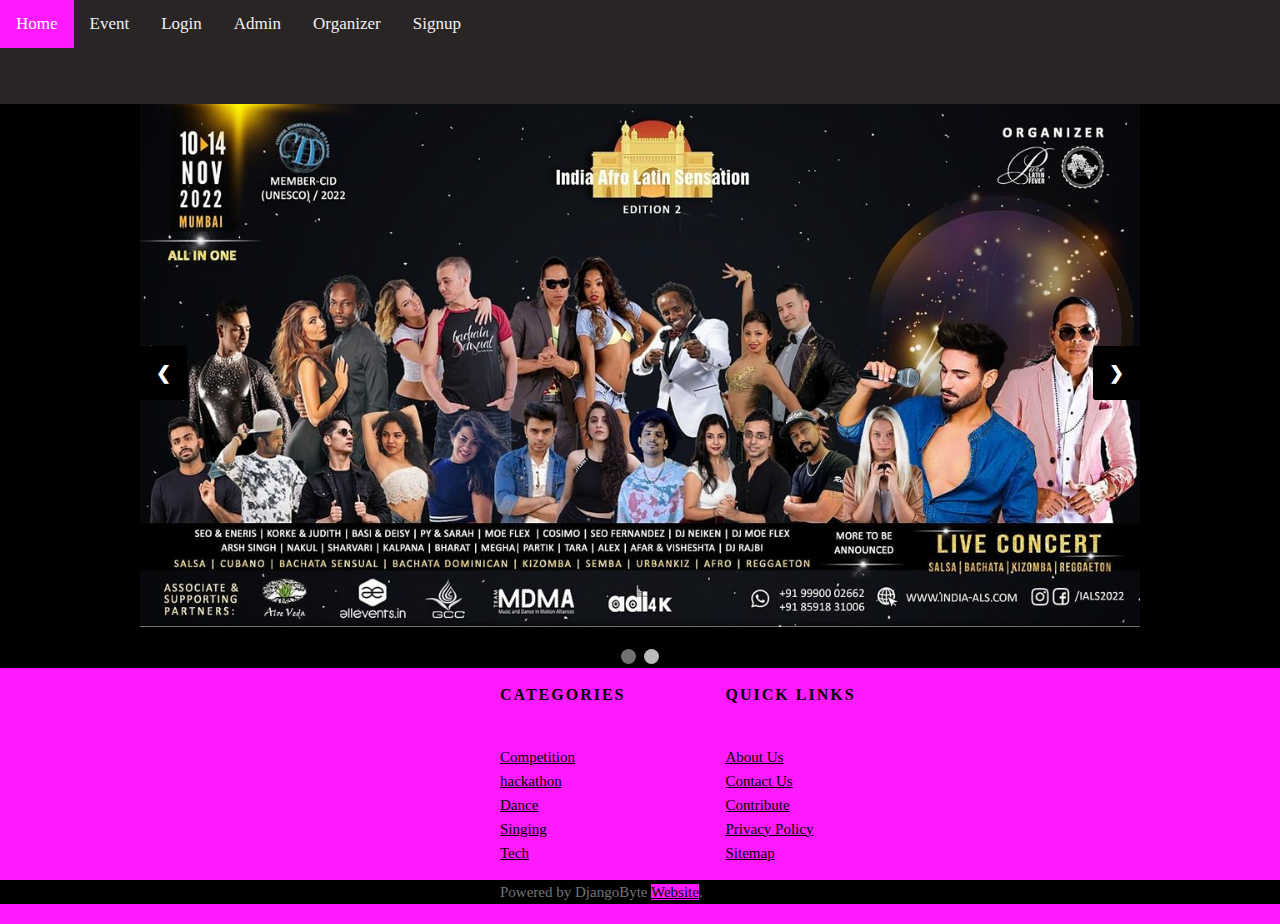
<file: index.html>
<!DOCTYPE html>
<html lang="en">
<head>
    <meta charset="UTF-8">
    <meta http-equiv="X-UA-Compatible" content="IE=edge">
    <meta name="viewport" content="width=device-width, initial-scale=1.0">
    <link rel="stylesheet" href="/index.css">
    <link href="/event.html">
    <link src="/index.js">
    <link href="/login.html">
    <link href="/org.html">
    <title>EMS</title>
</head>
<body>
    <div class="topnav">
        <a class="active" href="#home">Home</a>
        <a href="/event.html">Event</a>
        <a href="/login.html">Login</a>
        <a href="/admin.html">Admin</a>
        <a href="/org.html">Organizer</a>
        <a href="/signup.html">Signup</a>
        <p>Powered By Team DjangoByte</p>
    </div>
    <div class="slideshow-container">

        <!-- Full-width images with number and caption text -->
        <div class="mySlides fade">
          
          <img class="qwe" src="/71b8553dff12d7fc14367e040381a4c4af4f410183419170e9ad5e35afb8662e-rimg-w1200-h628-gmir.jpg" style="width:100%">
       
        </div>
      
        
      
        <div class="mySlides fade">
         
          <img class="qwe" src="/arijit-singh-live-in-concert.png" style="width:100%">
        
        </div>
      
        <!-- Next and previous buttons -->
        <a class="prev" onclick="plusSlides(-1)">&#10094;</a>
        <a class="next" onclick="plusSlides(1)">&#10095;</a>
      </div>
      <br>
      
      <!-- The dots/circles -->
      <div style="text-align:center">
        <span class="dot" onclick="currentSlide(1)"></span>
        <span class="dot" onclick="currentSlide(2)"></span>
     
      </div>
    </div>
    <footer class="site-footer">
      <div class="rty">

          <div class="col1">
            <h6>Categories</h6>
            <ul class="footer-links">
              <li><a href="http://scanfcode.com/category/c-language/">Competition</a></li>
              <li><a href="http://scanfcode.com/category/front-end-development/">hackathon</a></li>
              <li><a href="http://scanfcode.com/category/back-end-development/">Dance</a></li>
              <li><a href="http://scanfcode.com/category/java-programming-language/">Singing</a></li>
              <li><a href="http://scanfcode.com/category/android/">Tech</a></li>
              
            </ul>
          </div>

          <div class="col2">
            <h6>Quick Links</h6>
            <ul class="footer-links">
              <li><a href="http://scanfcode.com/about/">About Us</a></li>
              <li><a href="http://scanfcode.com/contact/">Contact Us</a></li>
              <li><a href="http://scanfcode.com/contribute-at-scanfcode/">Contribute</a></li>
              <li><a href="http://scanfcode.com/privacy-policy/">Privacy Policy</a></li>
              <li><a href="http://scanfcode.com/sitemap/">Sitemap</a></li>
            </ul>
          </div>
        
        
  </div>
      <div class="container">
        <div class="row">
          <div class="col-md-8 col-sm-6 col-xs-12">
            <p class="copyright-text">Powered by DjangoByte
         <a href="#">Website</a>.
            </p>
          </div>

         
        </div>
      
    </footer>
      <script>
        let slideIndex = 0;
        showSlides();
        
        function showSlides() {
          let i;
          let slides = document.getElementsByClassName("mySlides");
          let dots = document.getElementsByClassName("dot");
          for (i = 0; i < slides.length; i++) {
            slides[i].style.display = "none";  
          }
          slideIndex++;
          if (slideIndex > slides.length) {slideIndex = 1}    
          for (i = 0; i < dots.length; i++) {
            dots[i].className = dots[i].className.replace(" active", "");
          }
          slides[slideIndex-1].style.display = "block";  
          dots[slideIndex-1].className += " active";
          setTimeout(showSlides, 2000); // Change image every 2 seconds
        }
        </script>
        
    
    
</body>
</html>
</file>
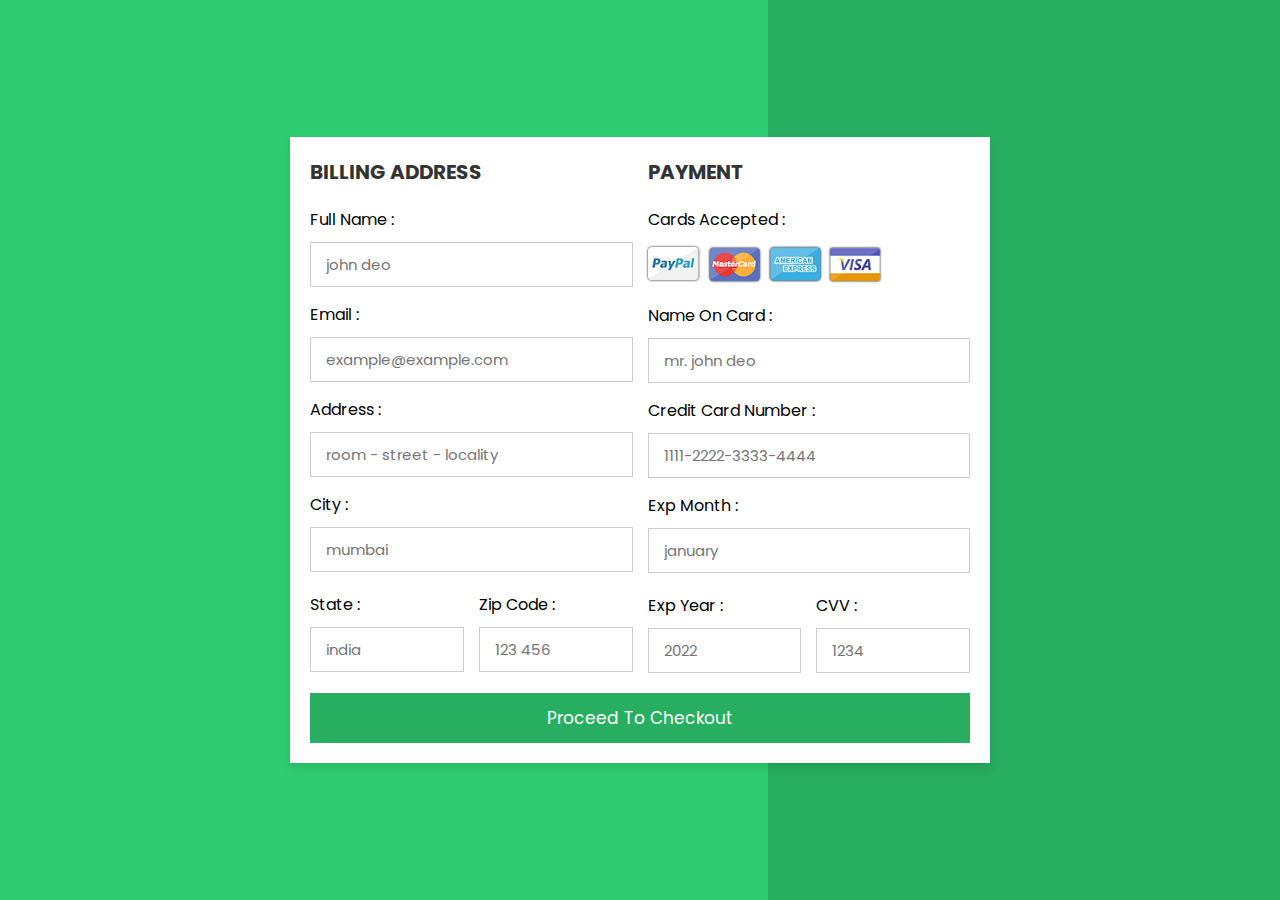
<file: index1.html>
<!DOCTYPE html>
<html lang="en">
<head>
    <meta charset="UTF-8">
    <meta http-equiv="X-UA-Compatible" content="IE=edge">
    <meta name="viewport" content="width=device-width, initial-scale=1.0">
    
    <!-- custom css file link  -->
    <link rel="stylesheet" href="/style.css">

</head>
<body>

<div class="container">

    <form action="">

        <div class="row">

            <div class="col">

                <h3 class="title">billing address</h3>

                <div class="inputBox">
                    <span>full name :</span>
                    <input type="text" placeholder="john deo">
                </div>
                <div class="inputBox">
                    <span>email :</span>
                    <input type="email" placeholder="example@example.com">
                </div>
                <div class="inputBox">
                    <span>address :</span>
                    <input type="text" placeholder="room - street - locality">
                </div>
                <div class="inputBox">
                    <span>city :</span>
                    <input type="text" placeholder="mumbai">
                </div>

                <div class="flex">
                    <div class="inputBox">
                        <span>state :</span>
                        <input type="text" placeholder="india">
                    </div>
                    <div class="inputBox">
                        <span>zip code :</span>
                        <input type="text" placeholder="123 456">
                    </div>
                </div>

            </div>

            <div class="col">

                <h3 class="title">payment</h3>

                <div class="inputBox">
                    <span>cards accepted :</span>
                    <img src="/card_img.png" alt="">
                </div>
                <div class="inputBox">
                    <span>name on card :</span>
                    <input type="text" placeholder="mr. john deo">
                </div>
                <div class="inputBox">
                    <span>credit card number :</span>
                    <input type="number" placeholder="1111-2222-3333-4444">
                </div>
                <div class="inputBox">
                    <span>exp month :</span>
                    <input type="text" placeholder="january">
                </div>

                <div class="flex">
                    <div class="inputBox">
                        <span>exp year :</span>
                        <input type="number" placeholder="2022">
                    </div>
                    <div class="inputBox">
                        <span>CVV :</span>
                        <input type="text" placeholder="1234">
                    </div>
                </div>

            </div>
    
        </div>

        <input type="submit" value="proceed to checkout" class="submit-btn">

    </form>

</div>    
    
</body>
</html>
</file>
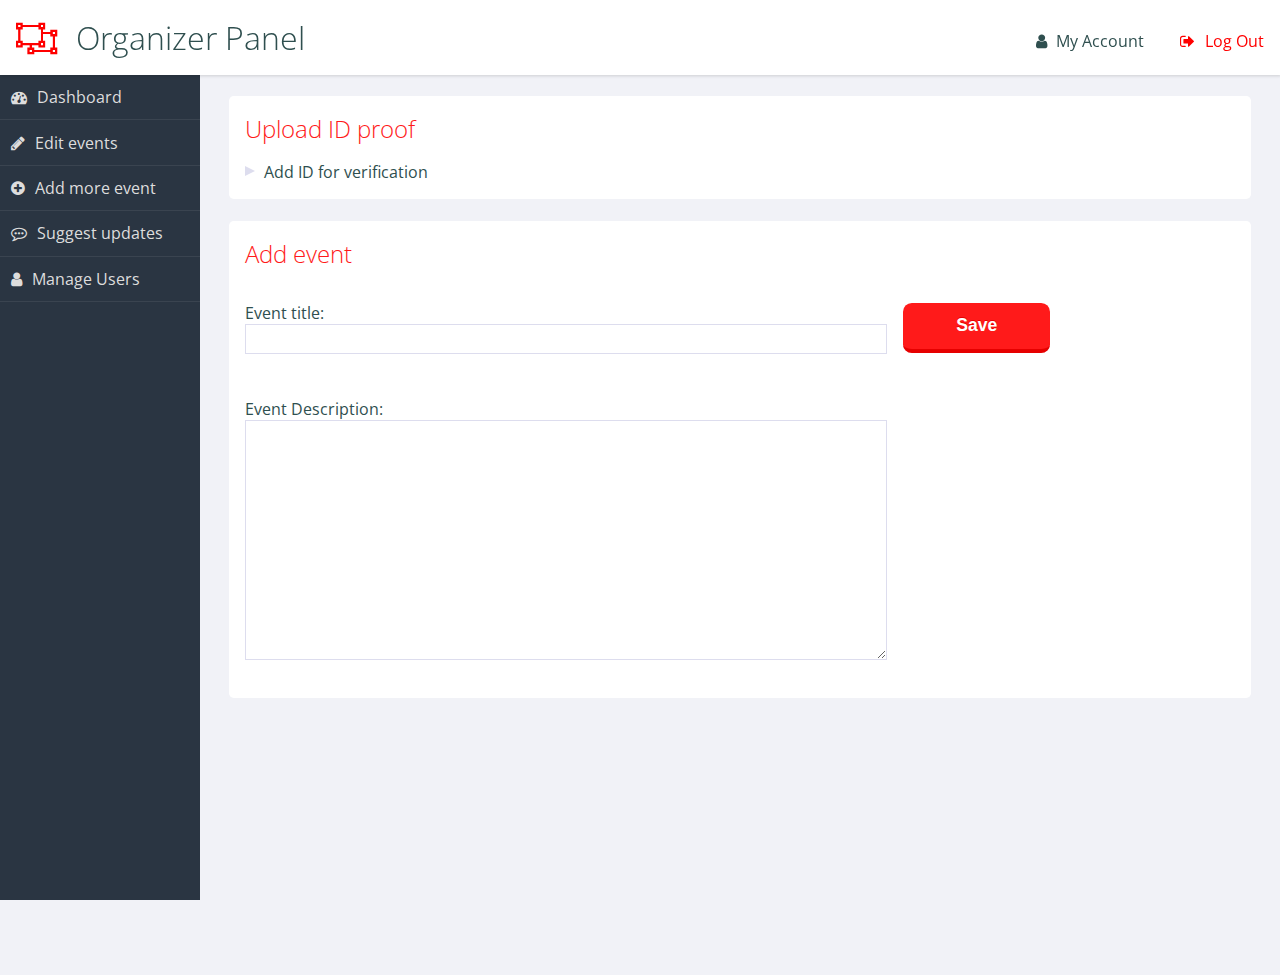
<file: org.html>
<html>
<head>
<link rel="stylesheet" href="https://fonts.googleapis.com/icon?family=Material+Icons" >
<link rel="stylesheet" href = "admin.css"  type ="text/css" ><header role="banner">
</head>
<body>
    

    <h1>Organizer Panel</h1>
    <ul class="utilities">
      <br>
      <li class="users"><a href="#">My Account</a></li>
      <li class="logout warn"><a href="">Log Out</a></li>
    </ul>
  </header>
  
  <nav role='navigation'>
    <ul class="main">
      <li class="dashboard"><a href="admindashboard">Dashboard</a></li>
      <li class="edit"><a href="#">Edit events</a></li>
      <li class="write"><a href="#">Add more event</a></li>
      <li class="comments"><a href="#">Suggest updates</a></li>
      <li class="users"><a href="#">Manage Users</a></li>
    </ul>
  </nav>
  
  <main role="main">
    
    <section class="panel important">
      <h2>Upload ID proof</h2>
      <ul class = "main">
        <li class="write"><a href="#">Add ID for verification</a></li>
      </ul>
    </section>
    
    <section class="panel important">
      <h2>Add event</h2>
        <form action="<?php echo $_SERVER['PHP_SELF']; ?>" method="post">
          <div class="twothirds">
            Event title:<br/>
            <input type="text" name="title" size="40"/><br/><br/>
            Event Description:<br/>    
            <textarea name="newstext" rows="15" cols="67"></textarea><br/>  
          </div>
          <div>
            <input type="submit" name="submit" value="Save" />
          </div>
          </div>
        </form>

        
       
    </section>
    
  
  </main>
</body>
  </html>
</file>
<file: index.css>
*{
  background-color: black ;
}
body{
  padding: 0%;
  margin: 0%;
}
.topnav {
    background-color: rgb(41, 37, 37);
    overflow: hidden;
  }
  .topnav p{
    color: #f2f2f2;
    padding-left: 1300px;
    background-color:rgb(41, 37, 37) ;
  }
  
  /* Style the links inside the navigation bar */
  .topnav a {
    float: left;
    color: #f2f2f2;
    text-align: center;
    padding: 14px 16px;
    text-decoration: none;
    font-size: 17px;
    background-color:  rgb(41, 37, 37);
  }
  
  /* Change the color of links on hover */
  .topnav a:hover {
    background-color: #ff1aff;
    color:  rgb(41, 37, 37);
  }
  
  /* Add a color to the active/current link */
  .topnav a.active {
    background-color: #ff1aff;
    color: white;
  }
  * {box-sizing:border-box}

/* Slideshow container */
.slideshow-container {
  max-width: 1000px;
  position: relative;
  margin: auto;
}
.qwe{
    height: 100%;
}

/* Hide the images by default */
.mySlides {
  display: none;
}

/* Next & previous buttons */
.prev, .next {
  cursor: pointer;
  position: absolute;
  top: 50%;
  width: auto;
  margin-top: -22px;
  padding: 16px;
  color: white;
  font-weight: bold;
  font-size: 18px;
  transition: 0.6s ease;
  border-radius: 0 3px 3px 0;
  user-select: none;
}

/* Position the "next button" to the right */
.next {
  right: 0;
  border-radius: 3px 0 0 3px;
}

/* On hover, add a black background color with a little bit see-through */
.prev:hover, .next:hover {
  background-color: rgba(0,0,0,0.8);
}

/* Caption text */
/* Number text (1/3 etc) */
.numbertext {
  color: #f2f2f2;
  font-size: 12px;
  padding: 8px 12px;
  position: absolute;
  top: 0;
}

/* The dots/bullets/indicators */
.dot {
  cursor: pointer;
  height: 15px;
  width: 15px;
  margin: 0 2px;
  background-color: #bbb;
  border-radius: 50%;
  display: inline-block;
  transition: background-color 0.6s ease;
}

.active, .dot:hover {
  background-color: #717171;
}

/* Fading animation */
.fade {
  animation-name: fade;
  animation-duration: 1.5s;
}

@keyframes fade {
  from {opacity: .4}
  to {opacity: 1}
}
.site-footer
{
  background-color:#ff1aff;
  padding:10px 0 20px;
  font-size:15px;
  line-height:24px;
  color:#737373;
}
.container{
    display: flex;
    
}
.col-xs-6 col-md-3{
    padding: 200px;
}
.site-footer hr
{
  border-top-color:#bbb;
  opacity:0.5;
  background-color: #ff1aff;
}
.site-footer hr.small
{
  margin:20px 0;
  background-color: #ff1aff;
}
.site-footer h6
{
  color:black;
  font-size:16px;
  text-transform:uppercase;
  margin-top:5px;
  letter-spacing:2px;
  background-color: #ff1aff;
}
.site-footer a
{
  color:black;
  background-color: #ff1aff;
}
.site-footer a:hover
{
  color:#3366cc;
  text-decoration:none;
}
.footer-links
{
  background-color: #ff1aff;
  padding-left:0;
  list-style:none;
  color:black;
}
.footer-links li
{
  display:block;
  background-color: #ff1aff;
  color: black;

}
.footer-links a
{
  color:#737373;
  color: #000;
}
.footer-links a:active,.footer-links a:focus,.footer-links a:hover
{
  color:#3366cc;
  text-decoration:none;
}
.footer-links.inline li
{
  display:inline-block
}
.site-footer .social-icons
{
  text-align:right
}
.site-footer .social-icons a
{
  width:40px;
  height:40px;
  line-height:40px;
  margin-left:6px;
  margin-right:0;
  border-radius:100%;
  background-color:#33353d
}
.copyright-text
{
  margin:0
}
@media (max-width:991px)
{
  .site-footer [class^=col-]
  {
    margin-bottom:30px
  }
}
@media (max-width:767px)
{
  .site-footer
  {
    padding-bottom:0
  }
  .site-footer .copyright-text,.site-footer .social-icons
  {
    text-align:center
  }
}
.social-icons
{
  padding-left:0;
  margin-bottom:0;
  list-style:none
}
.social-icons li
{
  display:inline-block;
  margin-bottom:4px
}
.social-icons li.title
{
  margin-right:15px;
  text-transform:uppercase;
  color:#96a2b2;
  font-weight:700;
  font-size:13px
}
.social-icons a{
  background-color:#eceeef;
  color:#818a91;
  font-size:16px;
  display:inline-block;
  line-height:44px;
  width:44px;
  height:44px;
  text-align:center;
  margin-right:8px;
  border-radius:100%;
  -webkit-transition:all .2s linear;
  -o-transition:all .2s linear;
  transition:all .2s linear
}
.social-icons a:active,.social-icons a:focus,.social-icons a:hover
{
  color:#fff;
  background-color:#29aafe
}
.social-icons.size-sm a
{
  line-height:34px;
  height:34px;
  width:34px;
  font-size:14px
}
.social-icons a.facebook:hover
{
  background-color:#3b5998
}
.social-icons a.twitter:hover
{
  background-color:#00aced
}
.social-icons a.linkedin:hover
{
  background-color:#007bb6
}
.social-icons a.dribbble:hover
{
  background-color:#ea4c89
}
@media (max-width:767px)
{
  .social-icons li.title
  {
    display:block;
    margin-right:0;
    font-weight:600
  }
}
.rty{
    display: flex;
    padding-inline: 400px;
    background-color: #ff1aff;
}
.row{
  padding-left: 500px;
}
.col1{
      padding-left: 100px;
      padding-right: 100px;
      background-color: #ff1aff;

}
.col2{
      
      background-color: #ff1aff;
 }
</file>
<file: style.css>
@import url('https://fonts.googleapis.com/css2?family=Poppins:wght@100;300;400;500;600&display=swap');

*{
  font-family: 'Poppins', sans-serif;
  margin:0; padding:0;
  box-sizing: border-box;
  outline: none; border:none;
  text-transform: capitalize;
  transition: all .2s linear;
}

.container{
  display: flex;
  justify-content: center;
  align-items: center;
  padding:25px;
  min-height: 100vh;
  background: linear-gradient(90deg, #2ecc71 60%, #27ae60 40.1%);
}

.container form{
  padding:20px;
  width:700px;
  background: #fff;
  box-shadow: 0 5px 10px rgba(0,0,0,.1);
}

.container form .row{
  display: flex;
  flex-wrap: wrap;
  gap:15px;
}

.container form .row .col{
  flex:1 1 250px;
}

.container form .row .col .title{
  font-size: 20px;
  color:#333;
  padding-bottom: 5px;
  text-transform: uppercase;
}

.container form .row .col .inputBox{
  margin:15px 0;
}

.container form .row .col .inputBox span{
  margin-bottom: 10px;
  display: block;
}

.container form .row .col .inputBox input{
  width: 100%;
  border:1px solid #ccc;
  padding:10px 15px;
  font-size: 15px;
  text-transform: none;
}

.container form .row .col .inputBox input:focus{
  border:1px solid #000;
}

.container form .row .col .flex{
  display: flex;
  gap:15px;
}

.container form .row .col .flex .inputBox{
  margin-top: 5px;
}

.container form .row .col .inputBox img{
  height: 34px;
  margin-top: 5px;
  filter: drop-shadow(0 0 1px #000);
}

.container form .submit-btn{
  width: 100%;
  padding:12px;
  font-size: 17px;
  background: #27ae60;
  color:#fff;
  margin-top: 5px;
  cursor: pointer;
}

.container form .submit-btn:hover{
  background: #2ecc71;
}
</file>
<file: admin.css>
@charset "UTF-8";
@import url(https://fonts.googleapis.com/css?family=Open+Sans:300,400,700,400italic);
@import url(https://cdnjs.cloudflare.com/ajax/libs/font-awesome/4.4.0/css/font-awesome.min.css);
html {
  box-sizing: border-box;
}

*,
*:before,
*:after {
  box-sizing: inherit;
}

body {
  background: #f1f2f7;
  font-family: "Open Sans", arial, sans-serif;
  color: darkslategray;
}

body.login {
  background-color: white;
  max-width: 500px;
  margin: 10vh auto;
  padding: 1em;
  height: auto;
}

.warn {
  color: red;
}

/* header */
header[role="banner"] {
  background: white;
  box-shadow: 1px 1px 3px rgba(0, 0, 0, 0.15);
}
header[role="banner"] h1 {
  margin: 0;
  font-weight: 300;
  padding: 1rem;
}
header[role="banner"] h1:before {
  content: "\f248";
  font-family: FontAwesome;
  padding-right: 0.6em;
  color: red;
}
header[role="banner"] .utilities {
  width: 100%;
  background: slategray;
  color: #ddd;
}
header[role="banner"] .utilities li {
  border-bottom: solid 1px rgba(255, 255, 255, 0.2);
}
header[role="banner"] .utilities li a {
  padding: 0.7em;
  display: block;
}

/* header */
.utilities a:before {
  content: "\f248";
  font-family: FontAwesome;
  padding-right: 0.6em;
}

.logout a:before {
  content: "";
}

.users a:before {
  content: "";
}

nav[role="navigation"] {
  background: #2a3542;
  color: #ddd;
  /* icons */
}
nav[role="navigation"] li {
  border-bottom: 1px solid rgba(255, 255, 255, 0.08);
}
nav[role="navigation"] li a {
  color: #ddd;
  text-decoration: none;
  display: block;
  padding: 0.7em;
}
nav[role="navigation"] li a:hover {
  background-color: rgba(255, 255, 255, 0.05);
}
nav[role="navigation"] li a:before {
  content: "\f248";
  font-family: FontAwesome;
  padding-right: 0.6em;
}
nav[role="navigation"] .dashboard a:before {
  content: "";
}
nav[role="navigation"] .write a:before {
  content: "";
}
nav[role="navigation"] .edit a:before {
  content: "";
}
nav[role="navigation"] .comments a:before {
  content: "";
}
nav[role="navigation"] .users a:before {
  content: "";
}

/* current nav item */
.current, .dashboard .dashboard a,
.write .write a,
.edit .edit a,
.comments .comments a,
.users .users a {
  background-color: rgba(255, 255, 255, 0.1);
}

footer[role="contentinfo"] {
  background: slategray;
  color: #ddd;
  font-size: 0.8em;
  text-align: center;
  padding: 0.2em;
}

/* panels */
.panel {
  background-color: white;
  color: darkslategray;
  -webkit-border-radius: 0.3rem;
  -moz-border-radius: 0.3rem;
  -ms-border-radius: 0.3rem;
  border-radius: 0.3rem;
  margin: 1%;
}
.panel > h2, .panel > ul {
  margin: 1rem;
}

/* typography */
a {
  text-decoration: none;
  color: inherit;
}

h2,
h3,
h4 {
  font-weight: 300;
  margin: 0;
}

h2 {
  color: #ff1a1a;
}

b {
  color: lightsalmon;
}

.hint {
  color: lightslategray;
}

/* lists */
ul,
li {
  list-style-type: none;
  margin: 0;
  padding: 0;
}

main li {
  position: relative;
  padding-left: 1.2em;
  margin: 0.5em 0;
}
main li:before {
  content: "";
  position: absolute;
  width: 0;
  height: 0;
  left: 0;
  top: 0.3em;
  border-left: solid 10px #dde;
  border-top: solid 5px transparent;
  border-bottom: solid 5px transparent;
}

/* forms */
form input,
form textarea,
form select {
  width: 100%;
  display: block;
  border: solid 1px #dde;
  padding: 0.5em;
}
form input:after,
form textarea:after,
form select:after {
  content: "";
  display: table;
  clear: both;
}
form input[type="checkbox"],
form input[type="radio"] {
  display: inline;
  width: auto;
}
form label,
form legend {
  display: block;
  margin: 1em 0 0.5em;
}
form input[type="submit"] {
  background: #ff1a1a;
  border: none;
  border-bottom: solid 4px #e60000;
  padding: 0.7em 3em;
  margin: 1em 0;
  color: white;
  text-shadow: 0 -1px 0 #e60000;
  font-size: 1.1em;
  font-weight: bold;
  display: inline-block;
  width: auto;
  -webkit-border-radius: 0.5em;
  -moz-border-radius: 0.5em;
  -ms-border-radius: 0.5em;
  border-radius: 0.5em;
}
form input[type="submit"]:hover {
  background: turquoise;
  border: none;
  border-bottom: solid 4px #21ccbb;
  padding: 0.7em 3em;
  margin: 1em 0;
  color: white;
  text-shadow: 0 -1px 0 #21ccbb;
  font-size: 1.1em;
  font-weight: bold;
  display: inline-block;
  width: auto;
  -webkit-border-radius: 0.5em;
  -moz-border-radius: 0.5em;
  -ms-border-radius: 0.5em;
  border-radius: 0.5em;
}

/* feedback */
.error {
  background-color: #ffe9e0;
  border-color: #ffc4ad;
}

label.error {
  padding: 0.2em 0.5em;
}

.feedback {
  background: #fcfae6;
  color: #857a11;
  margin: 1em;
  padding: 0.5em 0.5em 0.5em 2em;
  border: solid 1px khaki;
}
.feedback:before {
  content: "";
  font-family: fontawesome;
  color: #e4d232;
  margin-left: -1.5em;
  margin-right: 0.5em;
}
.feedback li:before {
  border-left-color: #f6f0b9;
}
.feedback.error {
  background: #ffe9e0;
  color: #942a00;
  margin: 1em;
  padding: 0.5em 0.5em 0.5em 2em;
  border: solid 1px lightsalmon;
}
.feedback.error:before {
  content: "";
  font-family: fontawesome;
  color: #ff5714;
  margin-left: -1.5em;
  margin-right: 0.5em;
}
.feedback.error li:before {
  border-left-color: #ffc4ad;
}
.feedback.success {
  background: #98eee6;
  color: #08322e;
  margin: 1em;
  padding: 0.5em 0.5em 0.5em 2em;
  border: solid 1px turquoise;
}
.feedback.success:before {
  content: "";
  font-family: fontawesome;
  color: #1aa093;
  margin-left: -1.5em;
  margin-right: 0.5em;
}
.feedback.success li:before {
  border-left-color: #6ce7db;
}

/* tables */
table {
  border-collapse: collapse;
  width: 96%;
  margin: 2%;
}

th {
  text-align: left;
  font-weight: 400;
  font-size: 13px;
  text-transform: uppercase;
  border-bottom: 1px solid rgba(0, 0, 0, 0.1);
  padding: 0 10px;
  padding-bottom: 14px;
}

tr:not(:first-child):hover {
  background: rgba(0, 0, 0, 0.1);
}

td {
  line-height: 40px;
  font-weight: 300;
  padding: 0 10px;
}

@media screen and (min-width: 600px) {
  html,
  body {
    height: 100%;
  }

  header[role="banner"] {
    position: fixed;
    top: 0;
    left: 0;
    width: 100%;
    z-index: 99;
    height: 75px;
  }
  header[role="banner"] .utilities {
    position: absolute;
    top: 0;
    right: 0;
    background: transparent;
    color: darkslategray;
    width: auto;
  }
  header[role="banner"] .utilities li {
    display: inline-block;
  }
  header[role="banner"] .utilities li a {
    padding: 0.5em 1em;
  }

  nav[role="navigation"] {
    position: fixed;
    width: 200px;
    top: 75px;
    bottom: 0px;
    left: 0px;
  }

  main[role="main"] {
    margin: 75px 0 40px 200px;
  }
  main[role="main"]:after {
    content: "";
    display: table;
    clear: both;
  }

  .panel {
    margin: 2% 0 0 2%;
    float: left;
    width: 96%;
  }
  .panel:after {
    content: "";
    display: table;
    clear: both;
  }

  .box, .onethird, .twothirds {
    padding: 1rem;
  }

  .onethird {
    width: 33.333%;
    float: left;
  }

  .twothirds {
    width: 66%;
    float: left;
  }

  footer[role="contentinfo"] {
    clear: both;
    margin-left: 200px;
  }
}
@media screen and (min-width: 900px) {
  footer[role="contentinfo"] {
    position: fixed;
    width: 100%;
    bottom: 0;
    left: 0px;
    margin: 0;
  }

  .panel {
    width: 47%;
    clear: none;
  }
  .panel.important {
    width: 96%;
  }
  .panel.secondary {
    width: 23%;
  }
}
</file>
